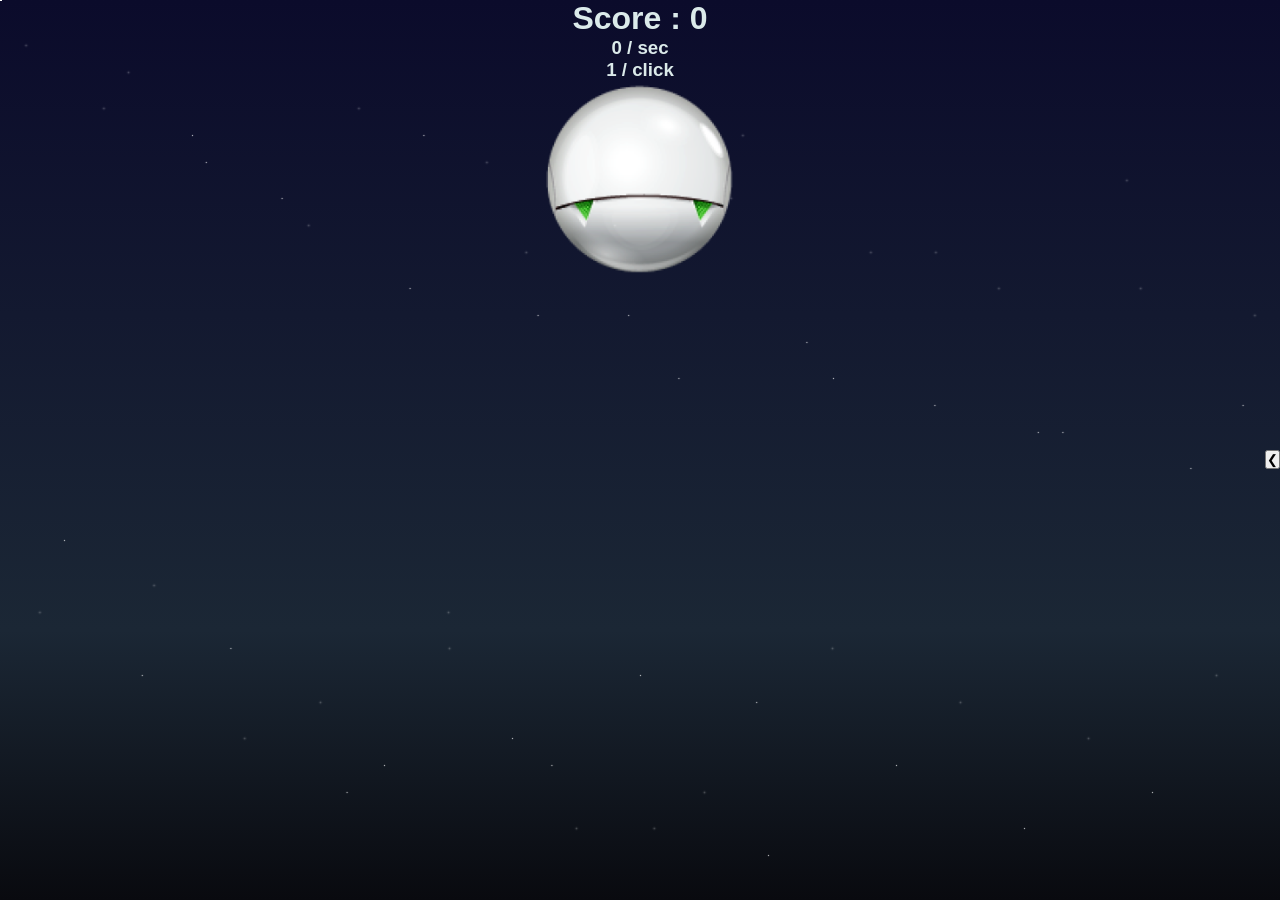
<file: index.html>
<!DOCTYPE html>
<html lang="fr">
<head>
    <meta charset="UTF-8">
    <title>Nova Clicker</title>
    <link rel="stylesheet" href="style/style.css">
</head>
<body>
    <div class="stars"></div>
    <h1>Score : <span id="score">0</span></h1>
    <h3><span id="passive"></span> / sec</h3>
    <h3><span id="scoreperclick"></span> / click</h3>
    <img id="marvin" src="ressource/marvin.png" alt="marvin">

    <button class="panel-toggle" id="panelToggle">❮</button>

    <div class="side-panel" id="sidePanel">
        <div class="panel-title">Reset</div>
        <button class="trigger" id="reset" onclick="resetScore()">Reset</button>
        <div class="panel-title">Mouse upgrades</div>
        <button class="upgrade-button" onclick="addClickPower()">
            <div class="info">
                <span class="name"><span id="clickpowerdisplay"></span> Click power :</span>
                <span class="cost"><span id="clickpowercostdisplay"></span> points</span>
            </div>
        </button>
        <div class="panel-title">Upgrades</div>
        <button class="upgrade-button" onclick="addTomatoFarm()">
            <div class="info">
                <span class="name"><span id="tomatofarmdisplay"></span> Tomato farm :</span>
                <span class="cost"><span id="tomatofarmcostdisplay"></span> points</span>
            </div>
        </button>
        <button class="upgrade-button" onclick="addMoonRockFarm()">
            <div class="info">
                <span class="name"><span id="moonrockfarmdisplay"></span> Moon Rock farm :</span>
                <span class="cost"><span id="moonrockfarmcostdisplay"></span> points</span>
            </div>
        </button>
    </div>

    <script src="scripts/script.js"></script>
</body>
</html>
</file>
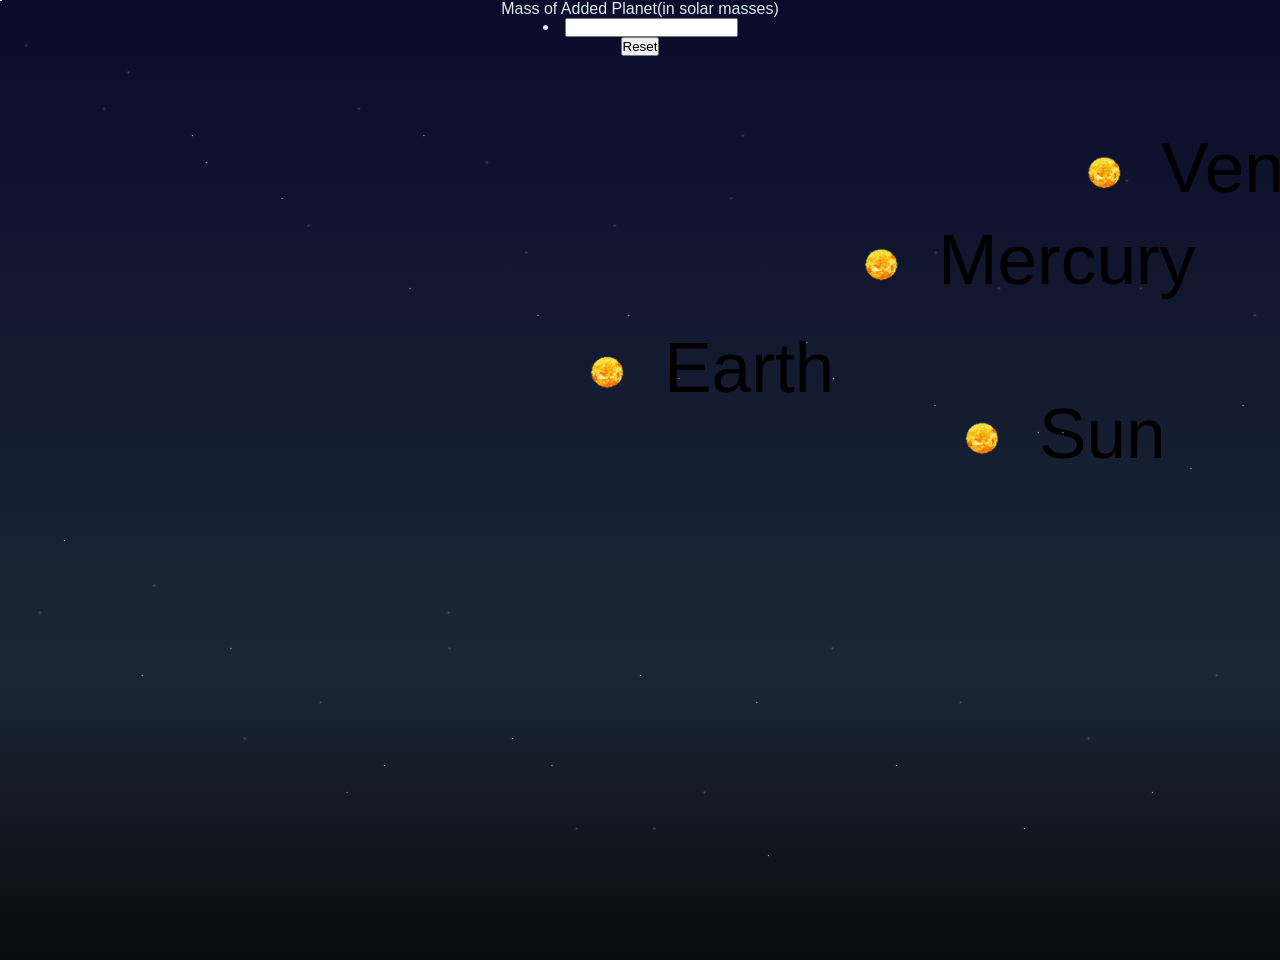
<file: page2.html>
<!DOCTYPE html>
<html lang="fr">
<head>
    <meta charset="UTF-8">
    <title>Nova Clicker</title>
    <link rel="stylesheet" href="style/style.css">
</head>
<body>
    <div class="stars"></div>
<section id="controls-wrapper">
  <label>Mass of Added Planet(in solar masses)</label>
  <li><input type="text" name="field" class="textbox" id = "addedMasses"/>
  </li>
  <button id="reset-button">Reset</button>
</section>
<canvas id="canvas"></canvas>
<script src="scripts/solar_system.js"></script>
</body>
</html>
</file>
<file: style/style.css>
#marvin {
    width: 200px;
    cursor: pointer;
    transition: transform 0.1s;
    display: block;
    margin: auto;
}

#marvin:active {
    transform: scale(0.9);
}

#reset {
    border-radius: 25%;
    color:white;
    background-color: red;
    border-color:rgb(140, 3, 3);
}

.trigger {
    display: block;
    margin: 10px auto;
}

* {
  margin: 0;
  padding: 0;
  box-sizing: border-box;
}

body {
    color:rgb(219, 234, 234);
    text-align: center;
    font-family: Arial, sans-serif;
    min-height: 100vh;
    background: linear-gradient(to bottom, #0b0b2b, #1b2735 70%, #090a0f);
    overflow: hidden;
}

.stars {
    width: 1px;
    height: 1px;
    position: absolute;
    background: white;
    box-shadow: 2vw 5vh 2px white, 10vw 8vh 2px white, 15vw 15vh 1px white,
      22vw 22vh 1px white, 28vw 12vh 2px white, 32vw 32vh 1px white,
      38vw 18vh 2px white, 42vw 35vh 1px white, 48vw 25vh 2px white,
      53vw 42vh 1px white, 58vw 15vh 2px white, 63vw 38vh 1px white,
      68vw 28vh 2px white, 73vw 45vh 1px white, 78vw 32vh 2px white,
      83vw 48vh 1px white, 88vw 20vh 2px white, 93vw 52vh 1px white,
      98vw 35vh 2px white, 5vw 60vh 1px white, 12vw 65vh 2px white,
      18vw 72vh 1px white, 25vw 78vh 2px white, 30vw 85vh 1px white,
      35vw 68vh 2px white, 40vw 82vh 1px white, 45vw 92vh 2px white,
      50vw 75vh 1px white, 55vw 88vh 2px white, 60vw 95vh 1px white,
      65vw 72vh 2px white, 70vw 85vh 1px white, 75vw 78vh 2px white,
      80vw 92vh 1px white, 85vw 82vh 2px white, 90vw 88vh 1px white,
      95vw 75vh 2px white;
    animation: twinkle 8s infinite linear;
}

@keyframes twinkle {
    0%,
    100% {
      opacity: 0.8;
    }
    50% {
      opacity: 0.4;
    }
}

@keyframes shoot {
    0% {
      transform: translateX(0) translateY(0) rotate(25deg);
      opacity: 1;
   }
    100% {
      transform: translateX(120vw) translateY(50vh) rotate(25deg);
      opacity: 0;
    }
}

.stars::after {
    content: "";
    position: absolute;
    width: 1px;
    height: 1px;
    background: white;
    box-shadow: 8vw 12vh 2px white, 16vw 18vh 1px white, 24vw 25vh 2px white,
      33vw 15vh 1px white, 41vw 28vh 2px white, 49vw 35vh 1px white,
      57vw 22vh 2px white, 65vw 42vh 1px white, 73vw 28vh 2px white,
      81vw 48vh 1px white, 89vw 32vh 2px white, 97vw 45vh 1px white,
      3vw 68vh 2px white, 11vw 75vh 1px white, 19vw 82vh 2px white,
      27vw 88vh 1px white, 35vw 72vh 2px white, 43vw 85vh 1px white,
      51vw 92vh 2px white, 59vw 78vh 1px white;
   animation: twinkle 6s infinite linear reverse;
}

.side-panel {
    position: fixed;
    top: 0;
    right: -260px;
    width: 260px;
    height: 100vh;
    background: rgba(10, 10, 30, 0.95);
    transition: right 0.3s;
    z-index: 99;
}
.side-panel.open {
    right: 0;
}
.panel-toggle {
    position: fixed;
    top: 50%;
    right: 0;
    z-index: 100;
    transition: right 0.3s;
}
</file>
